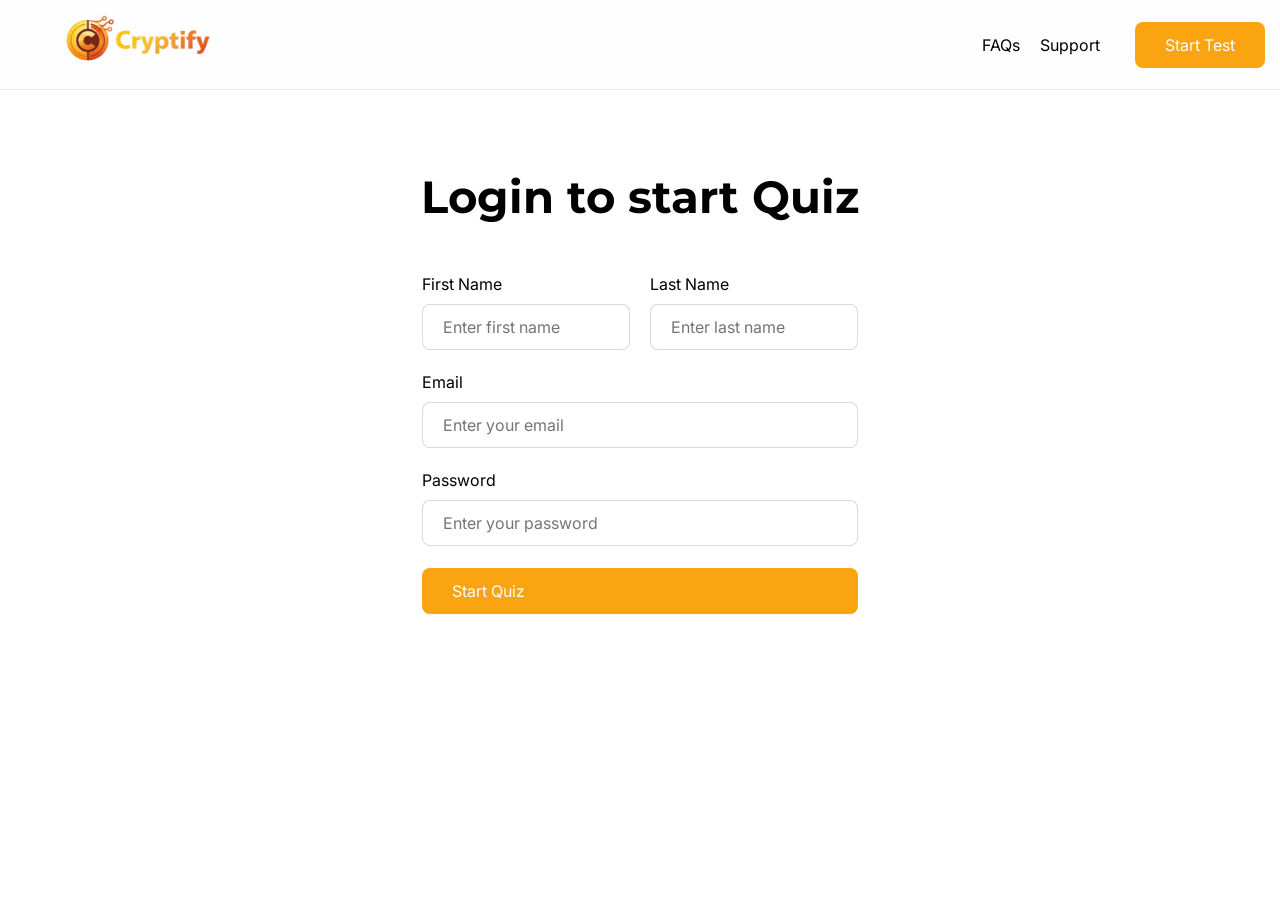
<file: login.html>
<!doctype html>
<html lang="en">
  <head>
    <meta charset="UTF-8" />
    <meta name="viewport" content="width=device-width, initial-scale=1.0" />
    <title>Login to start Quiz</title>
    <link rel="stylesheet" href="style.css" />
  </head>
  <body>
    <section class="ammar-quiz">
      <div class="ammar-quiz-app-container">
        <div class="ammar-quiz-app-wrapper form-wrap">
          <h2 class="ammar-quiz-app-h2">Login to start Quiz</h2>
          <form action="" class="ammar-quiz-app-form">
            <div class="form-lines">
              <div>
                <label for="name">First Name</label>
                <input
                  type="text"
                  placeholder="Enter first name"
                  name="name"
                  id="firstName"
                  required
                />
              </div>
              <div>
                <label for="name">Last Name</label>
                <input
                  type="text"
                  placeholder="Enter last name"
                  name="name"
                  id="lastName"
                  required
                />
              </div>
            </div>
            <div class="form-lines">
              <label for="email"
                >Email
                <address></address
              ></label>
              <input
                type="email"
                placeholder="Enter your email"
                name="email"
                id="email"
                required
              />
            </div>
            <div class="form-lines">
              <label for="password">Password</label>
              <input
                type="password"
                placeholder="Enter your password"
                name="password"
                id="password"
                required
              />
            </div>
            <button type="submit" class="ammar-quiz-app-btn submit-btn">
              Start Quiz
            </button>
          </form>
        </div>
      </div>
    </section>

    <script src="script.js"></script>
  </body>
</html>
</file>
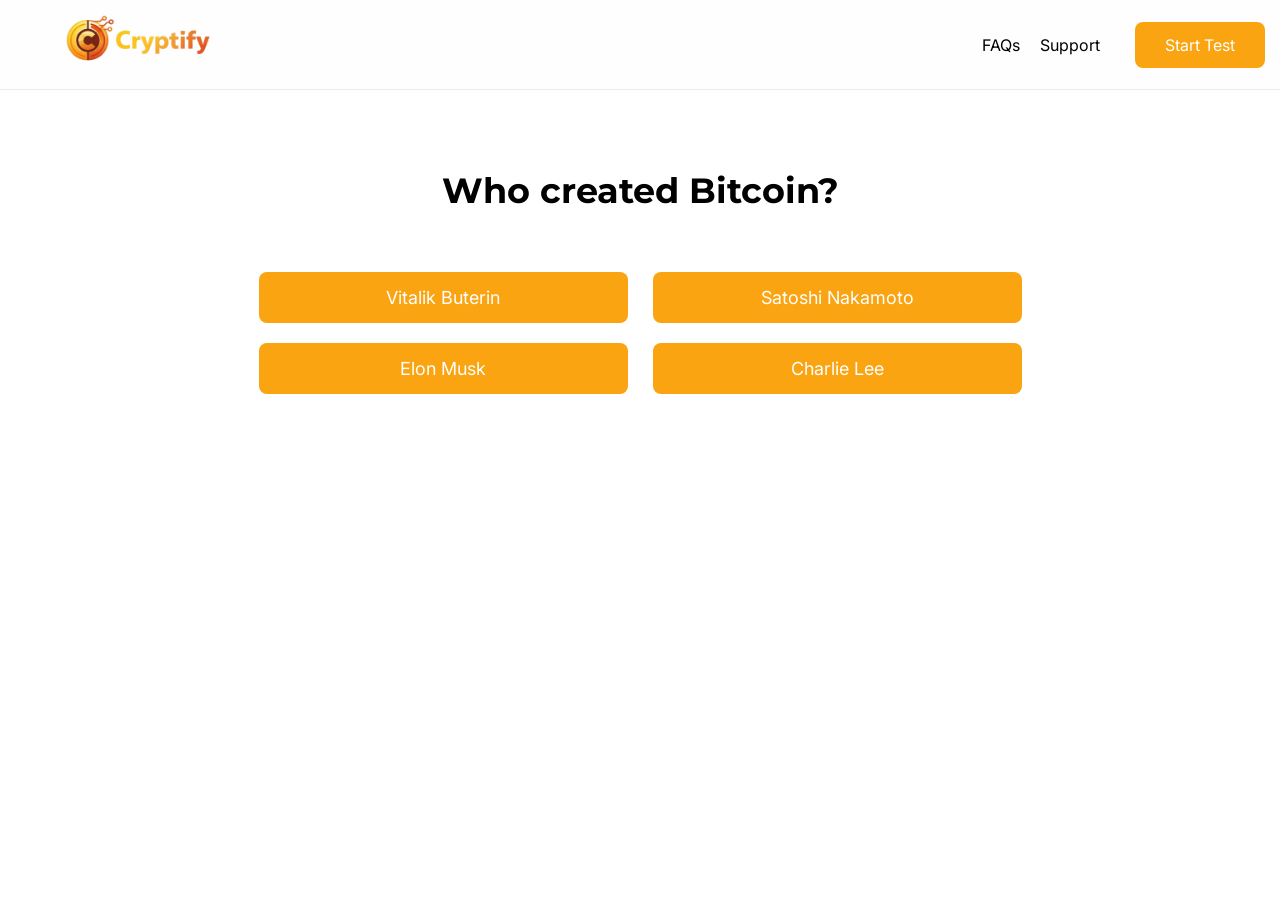
<file: quiz.html>
<!doctype html>
<html lang="en">
  <head>
    <meta charset="UTF-8" />
    <meta name="viewport" content="width=device-width, initial-scale=1.0" />
    <title>Cryptify | Quiz</title>
    <link rel="stylesheet" href="style.css" />
  </head>
  <body>
    <section class="ammar-quiz">
      <div class="ammar-quiz-app-container">
        <div class="ammar-quiz-app-wrapper quiz-wrap">
          <h3 class="ammar-quiz-question">What Is Quiz?</h3>
          <ul class="ammar-quiz-options">
            <!-- <li class="ammar-quiz-option" option="A">YYaya</li> -->
          </ul>
        </div>
      </div>
    </section>

    <script src="script.js"></script>
  </body>
</html>
</file>
<file: style.css>
@import url("https://fonts.googleapis.com/css2?family=Montserrat:wght@100..900&family=Inter:ital,opsz,wght@0,14..32,100..900;1,14..32,100..900&display=swap");

* {
  margin: 0;
  padding: 0;
  box-sizing: border-box;
  font-family: "Inter", sans-serif;
  color: var(--ammar-quiz-dark);
}

h1,
h2,
h3,
h4,
h5,
h6 {
  font-family: "Montserrat", sans-serif;
  line-height: 1.2em;
}

a,
ul,
li {
  text-decoration: none;
  list-style: none;
}

:root {
  --ammar-quiz-white: #fefefe;
  --ammar-quiz-light: #fed263;
  --ammar-quiz-main: #f9a410;
  --ammar-quiz-contrast: #f9a410;
  --ammar-quiz-dark: #000000;
  --ammar-quiz-trans: all 0.3s ease;
  --ammar-quiz-radius: 8px;
  --ammar-quiz-bg: #fafafa;
}

/* ─── Header ─────────────────────────────────────────── */
.ammar-quiz-app-header {
  background-color: var(--ammar-quiz-white);
  border-bottom: 1px solid rgba(0, 0, 0, 0.07);
  height: 90px;
  position: sticky;
  top: 0;
  z-index: 100;
}

.ammar-quiz-app-container {
  width: 100%;
  max-width: 1440px;
  margin: 0 auto;
  padding: 0 15px;
  height: 100%;
}

.ammar-quiz-app-wrapper {
  display: flex;
  align-items: center;
  justify-content: space-between;
  height: 100%;
}

.ammar-quiz-app-navbar {
  display: flex;
  align-items: center;
  justify-content: end;
  gap: 35px;
}

.ammar-quiz-app-logo {
  height: 100%;
}

.ammar-quiz-app-logo img {
  width: 250px;
  height: 100%;
  object-fit: cover;
}

.ammar-quiz-app-navlist {
  display: flex;
  gap: 20px;
}

.ammar-quiz-app-navlist a {
  transition: var(--ammar-quiz-trans);
}
.ammar-quiz-app-navlist a:hover {
  color: var(--ammar-quiz-main);
}

.ammar-quiz-app-btn {
  font-size: 16px;
  background-color: var(--ammar-quiz-main);
  padding: 13px 30px;
  color: var(--ammar-quiz-white) !important;
  border-radius: var(--ammar-quiz-radius);
  transition: var(--ammar-quiz-trans);
  border: none;
  cursor: pointer;
  display: inline-flex;
  align-items: center;
  gap: 8px;
}
.ammar-quiz-app-btn:hover {
  background-color: var(--ammar-quiz-contrast);
}
.ammar-quiz-app-btn i {
  color: var(--ammar-quiz-white);
}

/* ─── Hero ────────────────────────────────────────────── */
.ammar-quiz-app-hero {
  height: calc(100dvh - 90px);
  padding: 80px 0 70px;
  background: linear-gradient(160deg, #fffaf0 0%, #fff7e0 60%, #fefefe 100%);
}

h1.ammar-quiz-app-h1 {
  font-size: clamp(38px, 6vw, 92px);
  text-align: center;
  max-width: 820px;
}

.hero-wrap {
  flex-direction: column;
  justify-content: center;
  gap: 28px;
}

.hero-subtext {
  font-size: 18px;
  color: rgba(0, 0, 0, 0.55);
  text-align: center;
  max-width: 560px;
  line-height: 1.7;
}

.btn {
  padding: 15px 36px;
  font-size: 17px;
  font-weight: 600;
}

.hero-meta {
  display: flex;
  gap: 24px;
  font-size: 14px;
  color: rgba(0, 0, 0, 0.5);
  font-weight: 500;
}
.hero-meta span {
  display: flex;
  align-items: center;
  gap: 5px;
}
.hero-meta i {
  color: var(--ammar-quiz-main);
}

.colored-area {
  color: var(--ammar-quiz-main);
}

/* ─── Stats Bar ───────────────────────────────────────── */
.ammar-quiz-stats-bar {
  background: var(--ammar-quiz-dark);
  padding: 50px 0;
}
.stats-bar-inner {
  display: flex;
  align-items: center;
  justify-content: space-between;
  gap: 0;
  flex-wrap: wrap;
}
.stat-bar-item {
  display: flex;
  flex-direction: column;
  align-items: center;
  gap: 4px;
  padding: 0 50px;
}
.stat-bar-num {
  font-family: "Montserrat", sans-serif;
  font-size: 50px;
  font-weight: 800;
  color: var(--ammar-quiz-main);
}
.stat-bar-label {
  font-size: 15px;
  color: var(--ammar-quiz-white);
  text-transform: uppercase;
  letter-spacing: 0.5px;
}
.stat-bar-divider {
  width: 1px;
  height: 50px;
  background: rgba(255, 255, 255, 0.12);
}

/* ─── Section Shared ──────────────────────────────────── */
.section-header {
  text-align: center;
  margin-bottom: 60px;
  display: flex;
  flex-direction: column;
  align-items: center;
  gap: 12px;
}

h2.ammar-quiz-app-h2 {
  font-size: clamp(30px, 4vw, 60px);
  text-align: center;
  width: 80%;
}

.section-subtitle {
  font-size: 17px;
  color: rgba(0, 0, 0, 0.5);
}

/* ─── How It Works ────────────────────────────────────── */
.ammar-quiz-how-it-works {
  padding: 90px 0;
  background: var(--ammar-quiz-bg);
}
.how-it-works-grid {
  display: flex;
  align-items: center;
  justify-content: center;
  gap: 0;
  width: 100%;
  flex-wrap: wrap;
}
.how-step-card {
  background: var(--ammar-quiz-white);
  border-radius: 16px;
  padding: 40px 32px;
  flex: 1;
  width: 100%;
  display: flex;
  flex-direction: column;
  gap: 14px;
  box-shadow: 0 4px 20px rgba(0, 0, 0, 0.06);
  transition: var(--ammar-quiz-trans);
  position: relative;
}
.how-step-card:hover {
  transform: translateY(-6px);
}

.how-step-icon {
  width: 52px;
  height: 52px;
  border-radius: 12px;
  background: rgba(249, 164, 16, 0.1);
  display: flex;
  align-items: center;
  justify-content: center;
  font-size: 26px;
  color: var(--ammar-quiz-main);
}
.how-step-icon i {
  color: var(--ammar-quiz-main);
}
.how-step-card h3 {
  font-size: 20px;
  font-family: "Montserrat", sans-serif;
}
.how-step-card p {
  font-size: 15px;
  color: rgba(0, 0, 0, 0.55);
  line-height: 1.6;
}
.how-step-arrow {
  font-size: 28px;
  color: rgba(0, 0, 0, 0.15);
  padding: 0 18px;
}
.how-step-arrow i {
  color: rgba(0, 0, 0, 0.2);
}

/* ─── Topics ──────────────────────────────────────────── */
.ammar-quiz-topics {
  padding: 90px 0;
  background: var(--ammar-quiz-white);
}
.topics-grid {
  display: grid;
  grid-template-columns: repeat(4, 1fr);
  gap: 24px;
}
.topic-card {
  background: var(--ammar-quiz-bg);
  border-radius: 14px;
  padding: 34px 26px;
  display: flex;
  flex-direction: column;
  gap: 14px;
  border: 1px solid rgba(0, 0, 0, 0.06);
  transition: var(--ammar-quiz-trans);
  cursor: pointer;
}
.topic-card:hover {
  border-color: var(--ammar-quiz-main);
  transform: scale(1.1);
}
.topic-icon {
  width: 48px;
  height: 48px;
  border-radius: 10px;
  background: rgba(249, 164, 16, 0.1);
  display: flex;
  align-items: center;
  justify-content: center;
  font-size: 24px;
}
.topic-icon i {
  color: var(--ammar-quiz-main);
}
.topic-card h4 {
  font-size: 17px;
  font-family: "Montserrat", sans-serif;
  font-weight: 700;
}
.topic-card p {
  font-size: 14px;
  color: rgba(0, 0, 0, 0.55);
  line-height: 1.6;
}

/* ─── CTA Banner ──────────────────────────────────────── */
.ammar-quiz-cta-banner {
  padding: 90px 0;
  background: linear-gradient(135deg, #fffbef 0%, #fff3cc 100%);
  border-top: 1px solid rgba(249, 164, 16, 0.15);
}
.cta-banner-inner {
  display: flex;
  align-items: center;
  justify-content: space-between;
  gap: 40px;
  flex-wrap: wrap;
}
.cta-banner-text {
  display: flex;
  flex-direction: column;
  gap: 14px;
}
.cta-banner-text h2 {
  text-align: left;
  max-width: 560px;
}
.cta-banner-text p {
  font-size: 17px;
  color: rgba(0, 0, 0, 0.55);
  max-width: 480px;
}

/* ─── Quiz Section ────────────────────────────────────── */
.ammar-quiz {
  height: calc(100dvh - 90px);
}

.quiz-wrap,
.form-wrap {
  padding: 80px;
  justify-content: flex-start;
  flex-direction: column;
  gap: 60px;
}

.ammar-quiz-question {
  font-size: clamp(22px, 3vw, 35px);
}

.ammar-quiz-options {
  width: 70%;
  display: grid;
  gap: 20px 25px;
  grid-template-columns: 1fr 1fr;
}

.ammar-quiz-options .ammar-quiz-option {
  background-color: var(--ammar-quiz-main);
  border-radius: var(--ammar-quiz-radius);
  padding: 15px 30px;
  color: var(--ammar-quiz-white);
  text-align: center;
  font-size: 18px;
  cursor: pointer;
  transition: var(--ammar-quiz-trans);
}
.ammar-quiz-options .ammar-quiz-option:hover {
  background-color: var(--ammar-quiz-contrast);
}

/* ─── Start Page ──────────────────────────────────────── */
.start-wrap {
  height: 80%;
  display: flex;
  flex-direction: column;
  align-items: center;
  justify-content: center;
  border-radius: var(--ammar-quiz-radius);
  gap: 45px;
  box-shadow: 0 10px 30px 0 rgba(0, 0, 0, 0.15);
}

.ammar-quiz-app-start-terms {
  font-size: 20px;
  display: flex;
  flex-direction: column;
  gap: 18px;
}
.ammar-quiz-app-start-terms li {
  display: flex;
  align-items: center;
  gap: 15px;
}
.ammar-quiz-app-start-terms li i {
  font-size: 32px;
  color: var(--ammar-quiz-main);
}

/* ─── Form / Login ────────────────────────────────────── */
.ammar-quiz-app-form {
  display: flex;
  flex-direction: column;
  gap: 22px;
  width: 40%;
}

form.ammar-quiz-app-form input {
  padding: 12px 20px;
  font-size: 16px;
  border-radius: var(--ammar-quiz-radius);
  border: 1px solid rgba(0, 0, 0, 0.15);
  width: 100%;
}

.form-wrap {
  gap: 50px;
}

.form-lines,
.form-lines > div {
  display: flex;
  width: 100%;
  flex-direction: column;
  gap: 10px;
}
.form-lines:nth-child(1) {
  flex-direction: row;
  gap: 20px;
}

form.ammar-quiz-app-form input:focus {
  outline: 1px solid var(--ammar-quiz-contrast);
}

.form-wrap h2 {
  font-size: 45px;
}

/* ─── Results Page ────────────────────────────────────── */
.ammar-quiz-results {
  min-height: calc(100dvh - 90px);
  padding: 60px 0;
  background: var(--ammar-quiz-bg);
}

.ammar-quiz-results .results-wrap {
  width: 100%;
  padding: 0;
  display: grid;
  grid-template-columns: repeat(2, 1fr);
  gap: 32px;
  align-items: start;
}

.results-header {
  text-align: center;
  display: flex;
  align-items: center;
  justify-content: center;
  height: 100%;
  flex-direction: column;
  gap: 10px;
  position: relative;
  padding-top: 10px;
}
.results-header h2 {
  font-size: clamp(32px, 5vw, 50px);
  width: 100%;
}
.results-subtitle {
  font-size: 18px;
  color: rgba(0, 0, 0, 0.6);
}

/* Confetti dots */
.results-confetti {
  position: absolute;
  top: 0;
  left: 0;
  right: 0;
  height: 60px;
  pointer-events: none;
  overflow: hidden;
}
.results-confetti span {
  position: absolute;
  width: 10px;
  height: 10px;
  border-radius: 50%;
  background: var(--ammar-quiz-main);
  animation: confettiFall 1.4s ease forwards;
  opacity: 0;
}
.results-confetti span:nth-child(1) {
  left: 10%;
  background: #f9a410;
  animation-delay: 0.1s;
}
.results-confetti span:nth-child(2) {
  left: 22%;
  background: #fed263;
  animation-delay: 0.25s;
  width: 7px;
  height: 7px;
}
.results-confetti span:nth-child(3) {
  left: 40%;
  background: #a45208;
  animation-delay: 0.15s;
  width: 12px;
  height: 6px;
  border-radius: 2px;
}
.results-confetti span:nth-child(4) {
  left: 58%;
  background: #f9a410;
  animation-delay: 0.3s;
}
.results-confetti span:nth-child(5) {
  left: 72%;
  background: #fed263;
  animation-delay: 0.05s;
  width: 8px;
  height: 8px;
}
.results-confetti span:nth-child(6) {
  left: 85%;
  background: #a45208;
  animation-delay: 0.2s;
  width: 6px;
  height: 10px;
  border-radius: 2px;
}
.results-confetti span:nth-child(7) {
  left: 30%;
  background: #f9c55a;
  animation-delay: 0.35s;
  width: 9px;
  height: 9px;
}
.results-confetti span:nth-child(8) {
  left: 65%;
  background: #f9a410;
  animation-delay: 0.12s;
  width: 11px;
  height: 5px;
  border-radius: 2px;
}

@keyframes confettiFall {
  0% {
    opacity: 1;
    transform: translateY(-20px) rotate(0deg);
  }
  100% {
    opacity: 0;
    transform: translateY(80px) rotate(360deg);
  }
}

/* Score Circle */
.score-circle-wrapper {
  display: flex;
  justify-content: center;
  align-items: center;
  gap: 20px;
  flex-direction: column;
}

.score-circle {
  width: 200px;
  height: 200px;
  border-radius: 50%;
  background: conic-gradient(
    var(--ammar-quiz-main) 0deg,
    var(--ammar-quiz-main) 90deg,
    #e8e8e8 90deg
  );
  display: flex;
  align-items: center;
  justify-content: center;
  box-shadow: 0 10px 30px rgba(249, 164, 16, 0.2);
  transition: background 1s ease;
}

.score-inner {
  width: 168px;
  height: 168px;
  border-radius: 50%;
  background: var(--ammar-quiz-white);
  display: flex;
  flex-direction: column;
  align-items: center;
  justify-content: center;
  gap: 5px;
}

.score-percentage {
  font-size: 48px;
  font-weight: 700;
  color: var(--ammar-quiz-main);
  font-family: "Montserrat", sans-serif;
}

.score-label {
  font-size: 14px;
  color: rgba(0, 0, 0, 0.5);
  text-transform: uppercase;
  letter-spacing: 1px;
}

.performance-badge {
  display: flex;
  align-items: center;
  gap: 10px;
  background: var(--ammar-quiz-light);
  padding: 12px 20px;
  border-radius: 50px;
  font-weight: 600;
}
.performance-badge i {
  font-size: 20px;
  color: var(--ammar-quiz-contrast);
}

/* Stats Grid */
.results-stats-grid {
  display: grid;
  grid-template-columns: 1fr 1fr 1fr;
  gap: 16px;
  grid-column: 1 / -1;
}

.stat-card {
  display: flex;
  align-items: center;
  gap: 15px;
  padding: 20px;
  border-radius: var(--ammar-quiz-radius);
  background: var(--ammar-quiz-white);
  border: 1px solid rgba(0, 0, 0, 0.06);
  transition: var(--ammar-quiz-trans);
  box-shadow: 0 2px 10px rgba(0, 0, 0, 0.04);
}
.stat-card:hover {
  transform: translateY(-5px);
  box-shadow: 0 10px 24px rgba(0, 0, 0, 0.09);
}

.stat-icon {
  width: 50px;
  height: 50px;
  border-radius: 50%;
  display: flex;
  align-items: center;
  justify-content: center;
  font-size: 24px;
  flex-shrink: 0;
}
.stat-card.correct-card .stat-icon {
  background: rgba(34, 197, 94, 0.12);
  color: #22c55e;
}
.stat-card.correct-card .stat-icon i {
  color: #22c55e;
}
.stat-card.wrong-card .stat-icon {
  background: rgba(239, 68, 68, 0.12);
  color: #ef4444;
}
.stat-card.wrong-card .stat-icon i {
  color: #ef4444;
}
.stat-card.total-card .stat-icon {
  background: rgba(249, 164, 16, 0.12);
  color: var(--ammar-quiz-main);
}
.stat-card.total-card .stat-icon i {
  color: var(--ammar-quiz-main);
}

.stat-content {
  display: flex;
  flex-direction: column;
  gap: 5px;
}
.stat-label {
  font-size: 12px;
  color: rgba(0, 0, 0, 0.5);
  text-transform: uppercase;
  letter-spacing: 0.5px;
  font-weight: 600;
}
.stat-value {
  font-size: 28px;
  font-weight: 700;
  color: var(--ammar-quiz-dark);
  font-family: "Montserrat", sans-serif;
}

/* Progress Section */
.progress-section {
  display: flex;
  flex-direction: column;
  gap: 12px;
}
.progress-header {
  display: flex;
  justify-content: space-between;
  align-items: center;
  font-size: 14px;
  color: rgba(0, 0, 0, 0.7);
  font-weight: 600;
}
.progress-bar {
  width: 100%;
  height: 10px;
  background: #e8e8e8;
  border-radius: 10px;
  overflow: hidden;
}
.progress-fill {
  height: 100%;
  background: linear-gradient(
    90deg,
    var(--ammar-quiz-main),
    var(--ammar-quiz-light)
  );
  border-radius: 10px;
  width: 0%;
  transition: width 1.5s ease-out;
  box-shadow: 0 0 15px rgba(249, 164, 16, 0.3);
}

/* Breakdown Chart */
.results-breakdown {
  background: var(--ammar-quiz-white);
  border-radius: var(--ammar-quiz-radius);
  padding: 24px;
  border: 1px solid rgba(0, 0, 0, 0.07);
  display: flex;
  flex-direction: column;
  gap: 20px;
}
.breakdown-title {
  font-size: 15px;
  font-family: "Montserrat", sans-serif;
  font-weight: 700;
  display: flex;
  align-items: center;
  gap: 8px;
}
.breakdown-title i {
  color: var(--ammar-quiz-main);
  font-size: 18px;
}
.breakdown-chart {
  display: flex;
  flex-direction: column;
  gap: 16px;
}
.breakdown-bar-wrap {
  display: flex;
  align-items: center;
  gap: 12px;
}
.breakdown-bar-label {
  font-size: 13px;
  font-weight: 600;
  color: rgba(0, 0, 0, 0.6);
  width: 55px;
  flex-shrink: 0;
}
.breakdown-bar {
  flex: 1;
  height: 12px;
  background: #f0f0f0;
  border-radius: 10px;
  overflow: hidden;
}
.breakdown-bar-fill {
  height: 100%;
  width: 0%;
  border-radius: 10px;
  transition: width 1.5s ease-out 0.3s;
}
.correct-fill {
  background: linear-gradient(90deg, #22c55e, #86efac);
}
.wrong-fill {
  background: linear-gradient(90deg, #ef4444, #fca5a5);
}
.breakdown-bar-count {
  font-size: 14px;
  font-weight: 700;
  font-family: "Montserrat", sans-serif;
  width: 20px;
  text-align: right;
  flex-shrink: 0;
}

/* Results Message */
.results-message {
  text-align: center;
  padding: 20px 24px;
  background: linear-gradient(
    135deg,
    rgba(249, 164, 16, 0.08) 0%,
    rgba(254, 210, 99, 0.08) 100%
  );
  border-radius: var(--ammar-quiz-radius);
  border-left: 4px solid var(--ammar-quiz-main);
  display: flex;
  align-items: flex-start;
  gap: 12px;
  text-align: left;
}
.results-message i {
  font-size: 22px;
  color: var(--ammar-quiz-main);
  flex-shrink: 0;
  margin-top: 2px;
}
.results-message p {
  font-size: 15px;
  color: rgba(0, 0, 0, 0.75);
  margin: 0;
  line-height: 1.65;
}

/* Action Buttons */
.results-actions {
  display: flex;
  gap: 15px;
  align-items: center;
  justify-content: center;
}

.results-actions .ammar-quiz-app-btn {
  display: flex;
  align-items: center;
  justify-content: center;
  gap: 8px;
  font-weight: 600;
  transition: var(--ammar-quiz-trans);
}
.results-actions .btn-retake {
  background-color: var(--ammar-quiz-main);
}
.results-actions .btn-retake:hover,
.results-actions .btn-home:hover {
  background-color: var(--ammar-quiz-contrast);
}
.results-actions .btn-home:hover {
  background-color: var(--ammar-quiz-main);
}

/* ─── Responsive ──────────────────────────────────────── */
@media (max-width: 1024px) {
  .topics-grid {
    grid-template-columns: repeat(2, 1fr);
  }
  .how-step-arrow {
    display: none;
  }
  .how-it-works-grid {
    gap: 24px;
  }
}

@media (max-width: 768px) {
  /* Header */
  .ammar-quiz-app-navbar {
    gap: 16px;
  }
  .ammar-quiz-app-navlist {
    display: none;
  }
  .ammar-quiz-app-logo img {
    width: 160px;
  }

  /* Hero */
  .ammar-quiz-app-hero {
    padding: 50px 0 40px;
  }
  .hero-meta {
    flex-wrap: wrap;
    justify-content: center;
    gap: 14px;
  }

  /* Stats bar */
  .stat-bar-item {
    padding: 12px 20px;
  }
  .stat-bar-divider {
    display: none;
  }
  .stats-bar-inner {
    gap: 0;
  }

  /* How it works */
  .how-it-works-grid {
    flex-direction: column;
    align-items: stretch;
  }
  .how-step-card {
    max-width: 100%;
  }

  /* Topics */
  .topics-grid {
    grid-template-columns: 1fr 1fr;
  }

  /* CTA */
  .cta-banner-inner {
    flex-direction: column;
    text-align: center;
  }
  .cta-banner-text h2,
  .cta-banner-text p {
    text-align: center;
  }

  /* Quiz */
  .quiz-wrap,
  .form-wrap {
    padding: 40px 24px;
    gap: 32px;
  }
  .ammar-quiz-options {
    width: 100%;
    grid-template-columns: 1fr;
  }

  /* Results */
  .ammar-quiz-results .results-wrap {
    grid-template-columns: 1fr;
  }
  .results-stats-grid {
    grid-template-columns: 1fr;
  }
  .results-actions a {
    max-width: 100%;
  }
  .results-actions {
    flex-direction: column;
  }

  /* Forms */
  .ammar-quiz-app-form {
    width: 100%;
  }
  .form-lines:nth-child(1) {
    flex-direction: column;
  }
}

@media (max-width: 480px) {
  .topics-grid {
    grid-template-columns: 1fr;
  }
  .score-circle {
    width: 160px;
    height: 160px;
  }
  .score-inner {
    width: 140px;
    height: 140px;
  }
  .score-percentage {
    font-size: 36px;
  }
  .stat-value {
    font-size: 22px;
  }
  .performance-badge {
    padding: 10px 15px;
    font-size: 14px;
  }
  .results-message p {
    font-size: 14px;
  }
  .stat-bar-num {
    font-size: 22px;
  }
}
</file>
